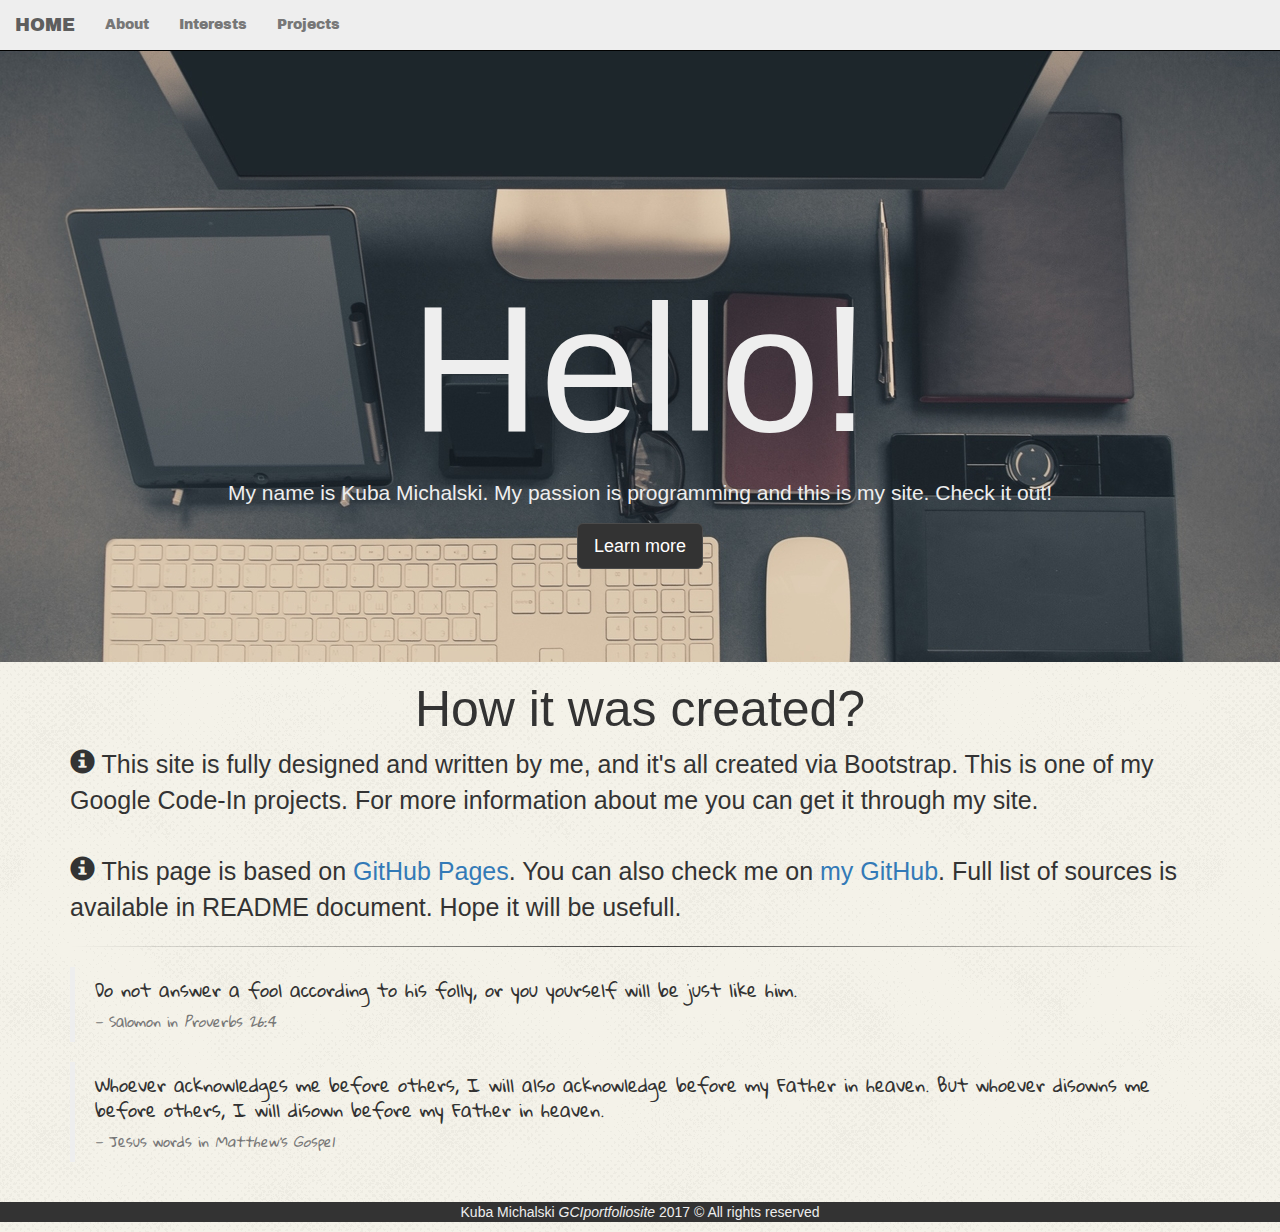
<file: index.html>
<!-- Kuba Michalski 2017 | All rights reserved-->
<!DOCTYPE html>
<html lang="en">
  <head>
    <meta charset="utf-8">
    <meta http-equiv="X-UA-Compatible" content="IE=edge">
    <meta name="viewport" content="width=device-width, initial-scale=1">
    <title>GCI Project Website</title>
    <!-- Bootstrap -->
    <link href="css/bootstrap.min.css" rel="stylesheet">
    <!-- My styles -->
    <link href="css/mystyle.min.css" rel="stylesheet">
    <!-- Fonts -->
    <link href="https://fonts.googleapis.com/css?family=Archivo+Black|Gloria+Hallelujah" rel="stylesheet">
    <!-- Favicon   -->
    <link rel="shortcut icon" href="favicon/favicon.ico">
    <link rel="apple-touch-icon" sizes="57x57" href="/apple-icon-57x57.png">
    <link rel="apple-touch-icon" sizes="60x60" href="/apple-icon-60x60.png">
    <link rel="apple-touch-icon" sizes="72x72" href="/apple-icon-72x72.png">
    <link rel="apple-touch-icon" sizes="76x76" href="/apple-icon-76x76.png">
    <link rel="apple-touch-icon" sizes="114x114" href="/apple-icon-114x114.png">
    <link rel="apple-touch-icon" sizes="120x120" href="/apple-icon-120x120.png">
    <link rel="apple-touch-icon" sizes="144x144" href="/apple-icon-144x144.png">
    <link rel="apple-touch-icon" sizes="152x152" href="/apple-icon-152x152.png">
    <link rel="apple-touch-icon" sizes="180x180" href="/apple-icon-180x180.png">
    <link rel="icon" type="image/png" sizes="192x192"  href="/android-icon-192x192.png">
    <link rel="icon" type="image/png" sizes="32x32" href="/favicon-32x32.png">
    <link rel="icon" type="image/png" sizes="96x96" href="/favicon-96x96.png">
    <link rel="icon" type="image/png" sizes="16x16" href="/favicon-16x16.png">
    <link rel="manifest" href="/manifest.json">
    <meta name="msapplication-TileColor" content="#ffffff">
    <meta name="msapplication-TileImage" content="/ms-icon-144x144.png">
    <meta name="theme-color" content="#ffffff">
  </head>
  <body>
    
<body>
    
    <nav class="navbar navbar-fixed-top navbar-default">
      <div class="container-fluid">
        <!-- Brand and toggle get grouped for better mobile display -->
        <div class="navbar-header">
          <button type="button" class="navbar-toggle collapsed" data-toggle="collapse" data-target="#bs-example-navbar-collapse-1" aria-expanded="false">
            <span class="sr-only">Toggle navigation</span>
            <span class="icon-bar"></span>
            <span class="icon-bar"></span>
            <span class="icon-bar"></span>
          </button>
          <a class="navbar-brand" href="#">HOME</a>
        </div>
        
        <div class="collapse navbar-collapse" id="bs-example-navbar-collapse-1">
          <ul class="nav navbar-nav">
            <li><a href="about.html">About </a></li>
            <li><a href="interests.html">Interests </a></li>
            <li><a href="projects.html">Projects </a></li>
          </ul>
        </div><!-- /.navbar-collapse -->
        </div><!-- /.container-fluid -->
      </nav>

    <div class="top">   
    
        <div class="container">
            <div class="jumbotron">
                <h1>Hello!</h1>
                <p>My name is Kuba Michalski. My passion is programming and this is my site. Check it out!</p>
                <p><a class="btn btn-primary btn-lg" href="about.html" role="button">Learn more</a></p>
            </div>
        </div>
    </div>
       
       <div class="container">
        <div class="content">
            <h3>How it was created?</h3>
            <p class="bigger"><span class="glyphicon glyphicon-info-sign" aria-hidden="true"></span> This site is fully designed and written by me, and it's all created via Bootstrap. This is one of my Google Code-In projects. For more information about me you can get it through my site.
            <br><br>
            <span class="glyphicon glyphicon-info-sign" aria-hidden="true"></span> This page is based on <a href="https://pages.github.com/" target="_blank">GitHub Pages</a>. You can also check me on <a href="https://github.com/kubami9/GCIportfoliosite" target="_blank">my GitHub</a>. Full list of sources is available in README document. Hope it will be usefull.</p>
            
            <hr>
            
            <blockquote>
              <p>Do not answer a fool according to his folly, or you yourself will be just like him.</p>
              <footer>Salomon in <cite title="Source Title">Proverbs 26:4</cite></footer>
            </blockquote>
            
            <blockquote>
              <p>Whoever acknowledges me before others, I will also acknowledge before my Father in heaven. But whoever disowns me before others, I will disown before my Father in heaven.</p>
              <footer>Jesus words in <cite title="Source Title">Matthew's Gospel</cite></footer>
            </blockquote>
            
            </div>
        </div>
       
       <br>
    
     <footer class="foot">
        <p>Kuba Michalski <i>GCIportfoliosite</i>  2017 &copy All rights reserved</p>
     </footer>
        
    <script src="https://ajax.googleapis.com/ajax/libs/jquery/1.12.4/jquery.min.js"></script>
    <script src="js/bootstrap.min.js"></script>
  </body>
</html>
</file>
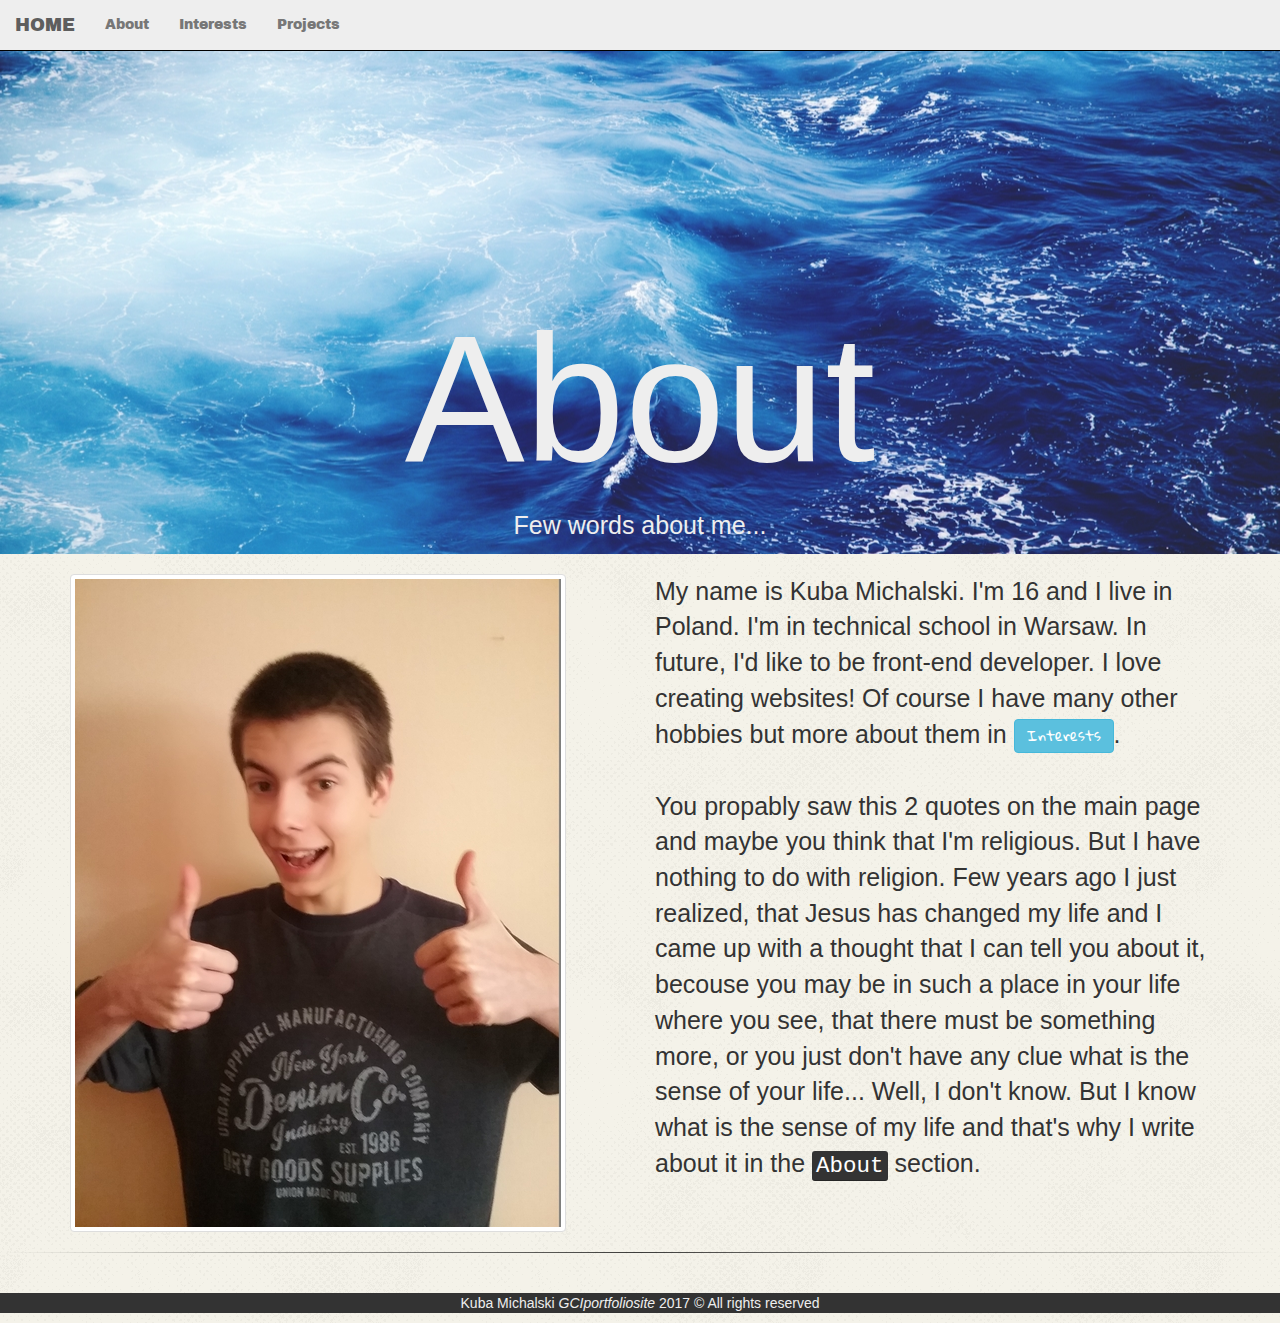
<file: about.html>
<!-- Kuba Michalski 2017 | All rights reserved-->
<!DOCTYPE html>
<html lang="en">
  <head>
    <meta charset="utf-8">
    <meta http-equiv="X-UA-Compatible" content="IE=edge">
    <meta name="viewport" content="width=device-width, initial-scale=1">
    <title>GCI Project Website</title>
    <!-- Bootstrap -->
    <link href="css/bootstrap.min.css" rel="stylesheet">
    <!-- My styles -->
    <link href="css/mystyle.min.css" rel="stylesheet">
    <!-- Fonts -->
    <link href="https://fonts.googleapis.com/css?family=Archivo+Black|Gloria+Hallelujah" rel="stylesheet">
    <!-- Favicon   -->
    <link rel="shortcut icon" href="favicon/favicon.ico">
    <link rel="apple-touch-icon" sizes="57x57" href="/apple-icon-57x57.png">
    <link rel="apple-touch-icon" sizes="60x60" href="/apple-icon-60x60.png">
    <link rel="apple-touch-icon" sizes="72x72" href="/apple-icon-72x72.png">
    <link rel="apple-touch-icon" sizes="76x76" href="/apple-icon-76x76.png">
    <link rel="apple-touch-icon" sizes="114x114" href="/apple-icon-114x114.png">
    <link rel="apple-touch-icon" sizes="120x120" href="/apple-icon-120x120.png">
    <link rel="apple-touch-icon" sizes="144x144" href="/apple-icon-144x144.png">
    <link rel="apple-touch-icon" sizes="152x152" href="/apple-icon-152x152.png">
    <link rel="apple-touch-icon" sizes="180x180" href="/apple-icon-180x180.png">
    <link rel="icon" type="image/png" sizes="192x192"  href="/android-icon-192x192.png">
    <link rel="icon" type="image/png" sizes="32x32" href="/favicon-32x32.png">
    <link rel="icon" type="image/png" sizes="96x96" href="/favicon-96x96.png">
    <link rel="icon" type="image/png" sizes="16x16" href="/favicon-16x16.png">
    <link rel="manifest" href="/manifest.json">
    <meta name="msapplication-TileColor" content="#ffffff">
    <meta name="msapplication-TileImage" content="/ms-icon-144x144.png">
    <meta name="theme-color" content="#ffffff">
  </head>
  <body>
    
<body>

      
    <nav class="navbar navbar-fixed-top navbar-default">
      <div class="container-fluid">
        <!-- Brand and toggle get grouped for better mobile display -->
        <div class="navbar-header">
          <button type="button" class="navbar-toggle collapsed" data-toggle="collapse" data-target="#bs-example-navbar-collapse-1" aria-expanded="false">
            <span class="sr-only">Toggle navigation</span>
            <span class="icon-bar"></span>
            <span class="icon-bar"></span>
            <span class="icon-bar"></span>
          </button>
          <a class="navbar-brand" href="index.html">HOME</a>
        </div>
        
        <div class="collapse navbar-collapse" id="bs-example-navbar-collapse-1">
          <ul class="nav navbar-nav">
            <li><a href="#">About </a></li>
            <li><a href="interests.html">Interests </a></li>
            <li><a href="projects.html">Projects </a></li>
          </ul>
        </div><!-- /.navbar-collapse -->
        </div><!-- /.container-fluid -->
      </nav>  
      
    <div class="about-top">
    
        <div class="container">
            <div class="about-jumbotron">
                <h1>About</h1>
                <p class="bigger">Few words about me...</p>
            </div>
        </div>
    </div>
      
      <br>
       
       <div class="container">
        <div class="content">
            <div class="row">
                <div class="col-md-6 col-lg-6">
                    <img src="img/rsz_myphoto.jpg" alt="Here should be my photo" title="It's me!" class="img-thumbnail">
                </div>
                <div class="col-md-6 col-lg-6">
                    <p class="bigger">My name is Kuba Michalski. I'm 16 and I live in Poland. I'm in technical school in Warsaw. In future, I'd like to be front-end developer. I love creating websites! Of course I have many other hobbies but more about them in <a class="btn font-changed btn-info" href="interests.html">Interests</a>. 
                    <br><br>
                    You propably saw this 2 quotes on the main page and maybe you think that I'm religious. But I have nothing to do with religion. Few years ago I just realized, that Jesus has changed my life and I came up with a thought that I can tell you about it, becouse you may be in such a place in your life where you see, that there must be something more, or you just don't have any clue what is the sense of your life... Well, I don't know. But I know what is the sense of my life and that's why I write about it in the <kbd>About</kbd> section.</p>
                </div>
            </div> 
        </div>
       </div>
       <hr>
       <br>
     <footer class="foot">
        <p>Kuba Michalski <i>GCIportfoliosite</i>  2017 &copy All rights reserved</p>
     </footer>
</file>
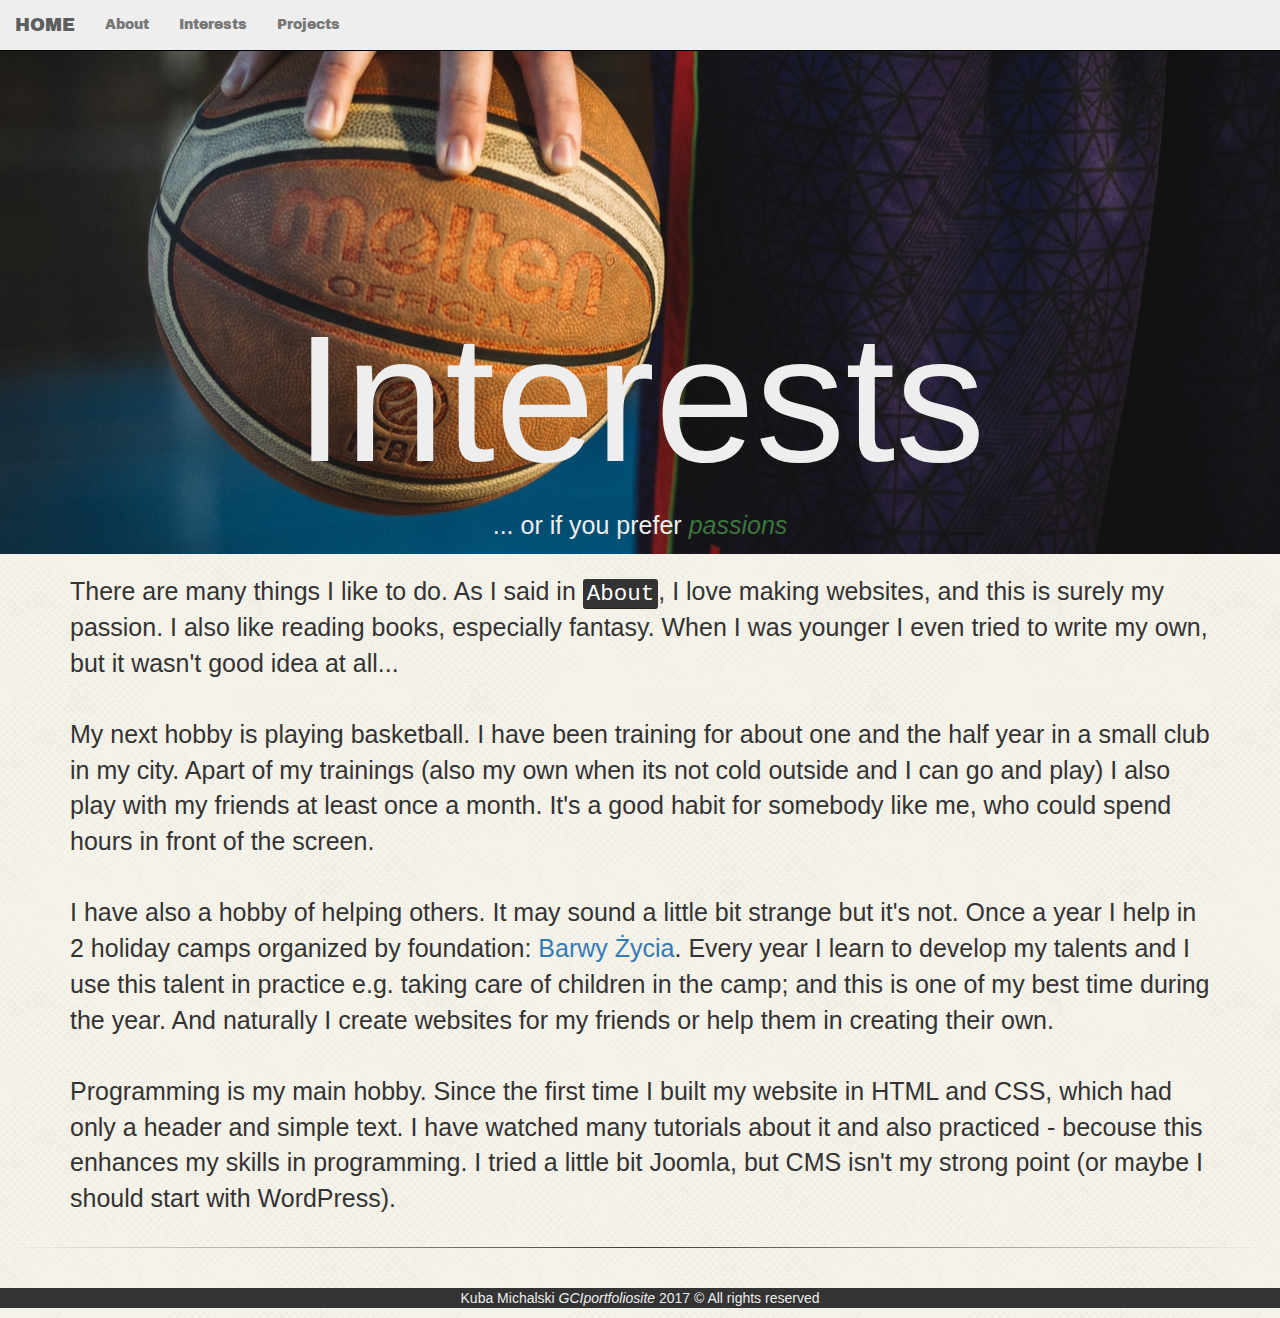
<file: interests.html>
<!-- Kuba Michalski 2017 | All rights reserved-->
<!DOCTYPE html>
<html lang="en">
  <head>
    <meta charset="utf-8">
    <meta http-equiv="X-UA-Compatible" content="IE=edge">
    <meta name="viewport" content="width=device-width, initial-scale=1">
    <title>GCI Project Website</title>
    <!-- Bootstrap -->
    <link href="css/bootstrap.min.css" rel="stylesheet">
    <!-- My styles -->
    <link href="css/mystyle.min.css" rel="stylesheet">
    <!-- Fonts -->
    <link href="https://fonts.googleapis.com/css?family=Archivo+Black|Gloria+Hallelujah" rel="stylesheet">
    <!-- Favicon   -->
    <link rel="shortcut icon" href="favicon/favicon.ico">
    <link rel="apple-touch-icon" sizes="57x57" href="/apple-icon-57x57.png">
    <link rel="apple-touch-icon" sizes="60x60" href="/apple-icon-60x60.png">
    <link rel="apple-touch-icon" sizes="72x72" href="/apple-icon-72x72.png">
    <link rel="apple-touch-icon" sizes="76x76" href="/apple-icon-76x76.png">
    <link rel="apple-touch-icon" sizes="114x114" href="/apple-icon-114x114.png">
    <link rel="apple-touch-icon" sizes="120x120" href="/apple-icon-120x120.png">
    <link rel="apple-touch-icon" sizes="144x144" href="/apple-icon-144x144.png">
    <link rel="apple-touch-icon" sizes="152x152" href="/apple-icon-152x152.png">
    <link rel="apple-touch-icon" sizes="180x180" href="/apple-icon-180x180.png">
    <link rel="icon" type="image/png" sizes="192x192"  href="/android-icon-192x192.png">
    <link rel="icon" type="image/png" sizes="32x32" href="/favicon-32x32.png">
    <link rel="icon" type="image/png" sizes="96x96" href="/favicon-96x96.png">
    <link rel="icon" type="image/png" sizes="16x16" href="/favicon-16x16.png">
    <link rel="manifest" href="/manifest.json">
    <meta name="msapplication-TileColor" content="#ffffff">
    <meta name="msapplication-TileImage" content="/ms-icon-144x144.png">
    <meta name="theme-color" content="#ffffff">
  </head>
  <body>
    
<body>

    <nav class="navbar navbar-fixed-top navbar-default">
      <div class="container-fluid">
        <!-- Brand and toggle get grouped for better mobile display -->
        <div class="navbar-header">
          <button type="button" class="navbar-toggle collapsed" data-toggle="collapse" data-target="#bs-example-navbar-collapse-1" aria-expanded="false">
            <span class="sr-only">Toggle navigation</span>
            <span class="icon-bar"></span>
            <span class="icon-bar"></span>
            <span class="icon-bar"></span>
          </button>
          <a class="navbar-brand" href="index.html">HOME</a>
        </div>
        
        <div class="collapse navbar-collapse" id="bs-example-navbar-collapse-1">
          <ul class="nav navbar-nav">
            <li><a href="about.html">About </a></li>
            <li><a href="#">Interests </a></li>
            <li><a href="projects.html">Projects </a></li>
          </ul>
        </div><!-- /.navbar-collapse -->
        </div><!-- /.container-fluid -->
      </nav>
      
  
   <div class="interests-top">         
    
        <div class="container">
            <div class="about-jumbotron">
                <h1>Interests</h1>
                <p class="bigger">... or if you prefer <i class="text-success">passions</i></p>
            </div>
        </div>
    </div>
      
      <br>
       
       <div class="container">
        <div class="content">
            <p class="bigger">There are many things I like to do. As I said in <kbd>About</kbd>, I love making websites, and this is surely my passion. I also like reading books, especially fantasy. When I was younger I even tried to write my own, but it wasn't good idea at all...
            <br><br>
            My next hobby is playing basketball. I have been training for about one and the half year in a small club in my city. Apart of my trainings (also my own when its not cold outside and I can go and play) I also play with my friends at least once a month. It's a good habit for somebody like me, who could spend hours in front of the screen.
            <br><br>
            I have also a hobby of helping others. It may sound a little bit strange but it's not. Once a year I help in 2 holiday camps organized by foundation: <a href="http://fundacjabarwyzycia.wixsite.com/fundacja" target="_blank">Barwy Życia</a>. Every year I learn to develop my talents and I use this talent in practice e.g. taking care of children in the camp; and this is one of my best time during the year. And naturally I create websites for my friends or help them in creating their own.
            <br><br>
            Programming is my main hobby. Since the  first time I built my website in HTML and CSS, which had only a header and simple text. I have watched many tutorials about it and also practiced - becouse this enhances my skills in programming. I tried a little bit Joomla, but CMS isn't my strong point (or maybe I should start with WordPress).</p>
        </div>
       </div>
       
       <hr>
       
       <br>
    
     <footer class="foot">
        <p>Kuba Michalski <i>GCIportfoliosite</i>  2017 &copy All rights reserved</p>
     </footer>
</file>
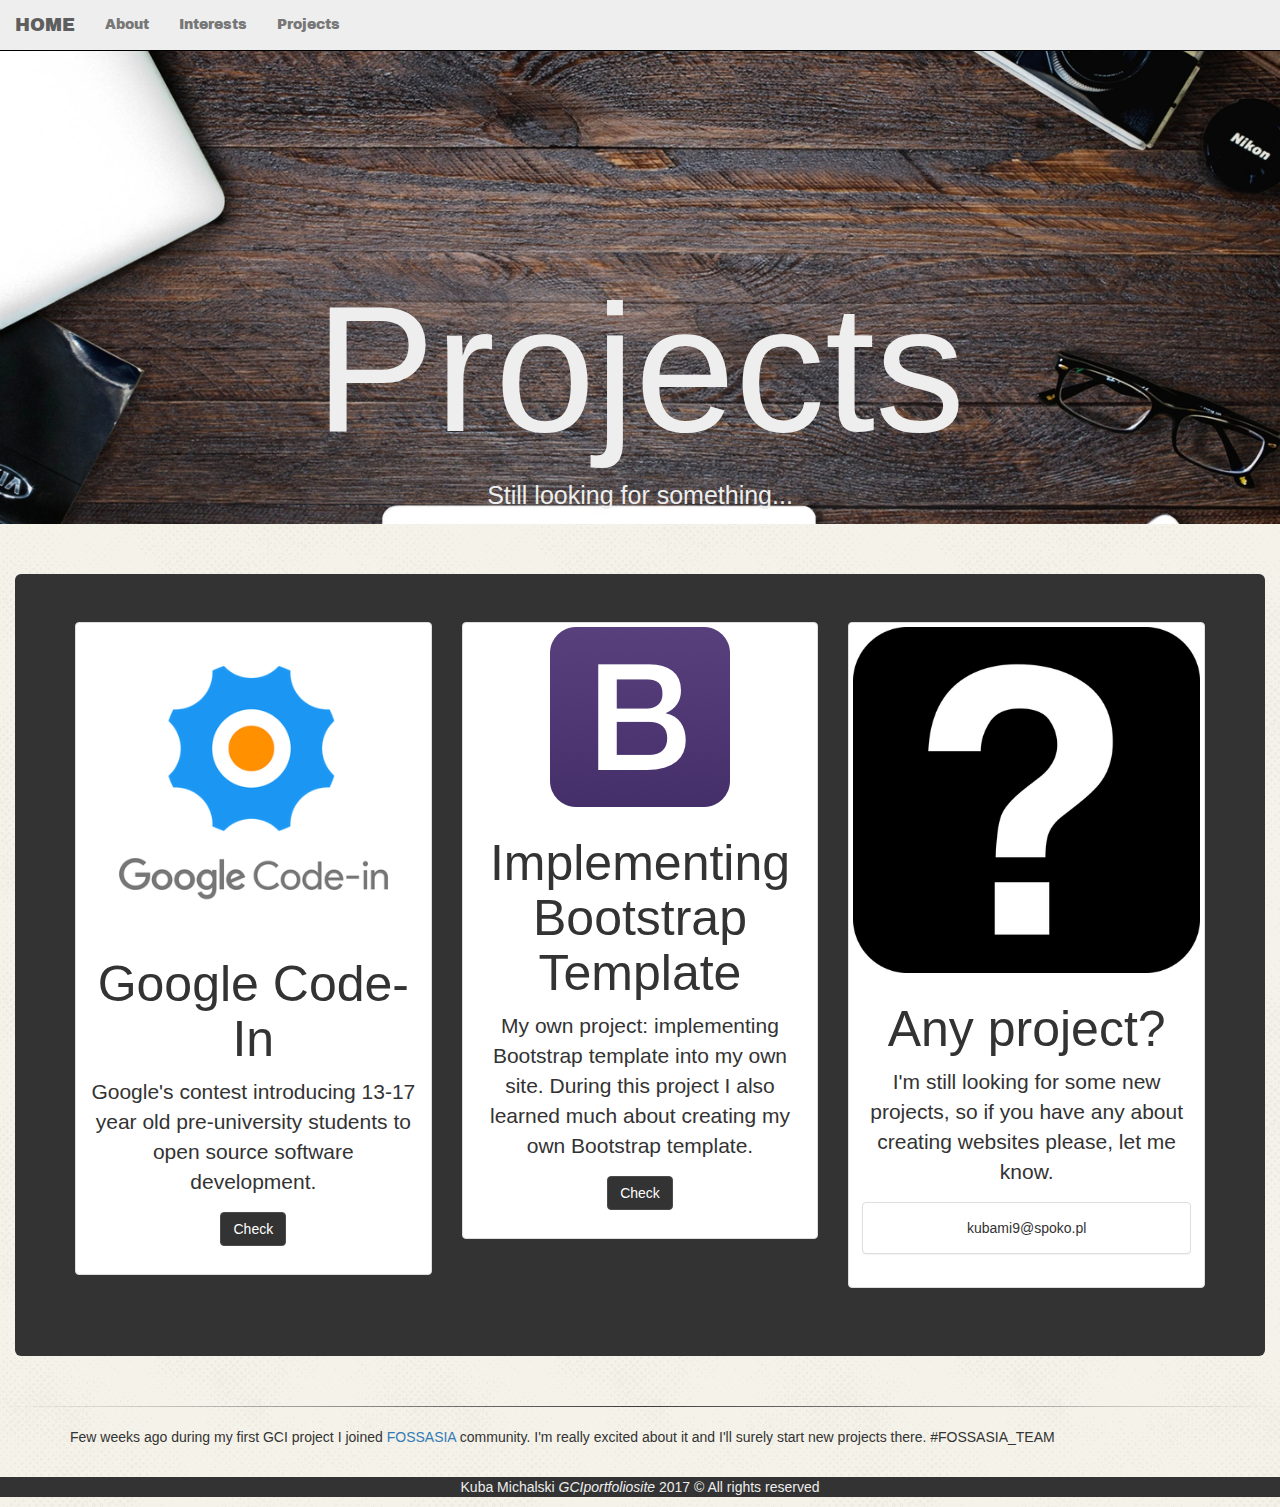
<file: projects.html>
<!-- Kuba Michalski 2017 | All rights reserved-->
<!DOCTYPE html>
<html lang="en">
  <head>
    <meta charset="utf-8">
    <meta http-equiv="X-UA-Compatible" content="IE=edge">
    <meta name="viewport" content="width=device-width, initial-scale=1">
    <title>GCI Project Website</title>
    <!-- Bootstrap -->
    <link href="css/bootstrap.min.css" rel="stylesheet">
    <!-- My styles -->
    <link href="css/mystyle.min.css" rel="stylesheet">
    <!-- Fonts -->
    <link href="https://fonts.googleapis.com/css?family=Archivo+Black|Gloria+Hallelujah" rel="stylesheet">
    <!-- Favicon   -->
    <link rel="shortcut icon" href="favicon/favicon.ico">
    <link rel="apple-touch-icon" sizes="57x57" href="/apple-icon-57x57.png">
    <link rel="apple-touch-icon" sizes="60x60" href="/apple-icon-60x60.png">
    <link rel="apple-touch-icon" sizes="72x72" href="/apple-icon-72x72.png">
    <link rel="apple-touch-icon" sizes="76x76" href="/apple-icon-76x76.png">
    <link rel="apple-touch-icon" sizes="114x114" href="/apple-icon-114x114.png">
    <link rel="apple-touch-icon" sizes="120x120" href="/apple-icon-120x120.png">
    <link rel="apple-touch-icon" sizes="144x144" href="/apple-icon-144x144.png">
    <link rel="apple-touch-icon" sizes="152x152" href="/apple-icon-152x152.png">
    <link rel="apple-touch-icon" sizes="180x180" href="/apple-icon-180x180.png">
    <link rel="icon" type="image/png" sizes="192x192"  href="/android-icon-192x192.png">
    <link rel="icon" type="image/png" sizes="32x32" href="/favicon-32x32.png">
    <link rel="icon" type="image/png" sizes="96x96" href="/favicon-96x96.png">
    <link rel="icon" type="image/png" sizes="16x16" href="/favicon-16x16.png">
    <link rel="manifest" href="/manifest.json">
    <meta name="msapplication-TileColor" content="#ffffff">
    <meta name="msapplication-TileImage" content="/ms-icon-144x144.png">
    <meta name="theme-color" content="#ffffff">
  </head>
  <body>
    
<body>
    
    
    <nav class="navbar navbar-fixed-top navbar-default">
      <div class="container-fluid">
        <!-- Brand and toggle get grouped for better mobile display -->
        <div class="navbar-header">
          <button type="button" class="navbar-toggle collapsed" data-toggle="collapse" data-target="#bs-example-navbar-collapse-1" aria-expanded="false">
            <span class="sr-only">Toggle navigation</span>
            <span class="icon-bar"></span>
            <span class="icon-bar"></span>
            <span class="icon-bar"></span>
          </button>
          <a class="navbar-brand" href="index.html">HOME</a>
        </div>
        
        <div class="collapse navbar-collapse" id="bs-example-navbar-collapse-1">
          <ul class="nav navbar-nav">
            <li><a href="about.html">About </a></li>
            <li><a href="interests.html">Interests </a></li>
            <li><a href="#">Projects </a></li>
          </ul>
        </div><!-- /.navbar-collapse -->
        </div><!-- /.container-fluid -->
      </nav>
    

    <div class="projects-top">
    
        <div class="container">
            <div class="projects-jumbotron">
                <h1>Projects</h1>
                <p class="bigger">Still looking for something...</p>
            </div>
        </div>
    </div>
   
       <div class="container-fluid">
           <div class="jumbotron dark-jumbotron">
               <div class="row">
                       <div class="col-md-4 col-lg-4">
                           <div class="thumbnail">
                              <img src="img/rsz_gcilogo.png" alt="GCI logo">
                              <div class="caption">
                                <h3>Google Code-In</h3>
                                <p>Google's contest introducing 13-17 year old pre-university students to open source software development.</p>
                                <p><a href="https://codein.withgoogle.com/" target="_blank" class="btn btn-primary" role="button">Check</a></p>
                              </div>
                            </div>
                       </div>
                       
                       <div class="col-md-4 col-lg-4">
                           <div class="thumbnail">
                              <img src="img/bootstrap.png" alt="Bootstrap logo">
                              <div class="caption">
                                <h3>Implementing Bootstrap Template</h3>
                                <p>My own project: implementing Bootstrap template into my own site. During this project I also learned much about creating my own Bootstrap template.</p>
                                <p><a href="http://kubacoding.eu/" target="_blank" class="btn btn-primary" role="button">Check</a></p>
                              </div>
                            </div>
                       </div>
                            
                        <div class="col-md-4 col-lg-4">
                            <div class="thumbnail">
                              <img src="img/rsz_question-mark.jpg" alt="To be honest, there is nothing here.">
                              <div class="caption">
                                <h3>Any project?</h3>
                                <p>I'm still looking for some new projects, so if you have any about creating websites please, let me know.</p>
                                <div class="panel panel-default">
                                  <div class="panel-body">
                                    kubami9@spoko.pl
                                  </div>
                                </div>
                              </div>
                            </div>
                        </div>
                    </div>
               </div>
        </div>
       
       
       <hr>
       
       <div class="container">
           <p>Few weeks ago during my first GCI project I joined <a href="https://fossasia.org/" target="_blank">FOSSASIA</a> community. I'm really excited about it and I'll surely start new projects there. #FOSSASIA_TEAM</p>
       </div>
       
       <br>
    
     <footer class="foot">
        <p>Kuba Michalski <i>GCIportfoliosite</i>  2017 &copy All rights reserved</p>
     </footer>
</file>
<file: css/mystyle.min.css>
/* Kuba Michalski 2017 | All rights reserved*/
body{background-image:url(../img/halftone/halftone/halftone.png);}.navbar{background-color:#eee;font-family:'Archivo Black',sans-serif; border-bottom:solid,thin;border-color:black;}hr{border:0;height:1px;background-image:linear-gradient(to right,rgba(0, 0, 0, 0),rgba(0, 0, 0, 0.75),rgba(0, 0, 0, 0));}.top{background-image:url(../img/rsz_obraz1.jpg);position:relative;width:100%;min-height:auto;-webkit-background-size:cover;-moz-background-size:cover;background-size:cover;-o-background-size:cover;background-position:center;}.about-top{background-image:url(../img/rsz_about-bg.jpg);position:relative;width:100%;min-height:auto;-webkit-background-size:cover;-moz-background-size:cover;background-size:cover;-o-background-size:cover;background-position: center;}.interests-top{background-image:url(../img/rsz_interests-bg.jpg);position:relative;width:100%;min-height:auto;-webkit-background-size:cover;-moz-background-size:cover;background-size:cover;-o-background-size:cover;background-position:center;}.projects-top{background-image:url(../img/rsz_projects-bg.jpg);position:relative;width:100%;min-height:auto;-webkit-background-size:cover;-moz-background-size:cover;background-size:cover;-o-background-size:cover;background-position:center;}.jumbotron{background:transparent;color:#eee;text-align:center;margin-top:202px;}.about-jumbotron{background:transparent;color:#eee;text-align:center;margin-top:300px;}.projects-jumbotron{background:transparent;color:#eee;text-align:center;margin-top:270px;}.jumbotron>h1{font-size: 180px;}.about-jumbotron>h1{font-size: 180px;}.projects-jumbotron>h1{font-size: 180px;}.dark-jumbotron{background-color:#333;margin-top:50px;}.btn-primary{background-color:#333;border-color: #4b4b4b;}.btn-primary:hover{background-color:#eee;color:#333;border-color:#4b4b4b;}h3{text-align:center;font-size:50px;}.bigger{font-size:25px;}blockquote{font-family:'Gloria Hallelujah',cursive;}.font-changed{font-family:'Gloria Hallelujah',cursive;}.foot{background-color: #333;color: #eee;text-align: center;}
</file>
